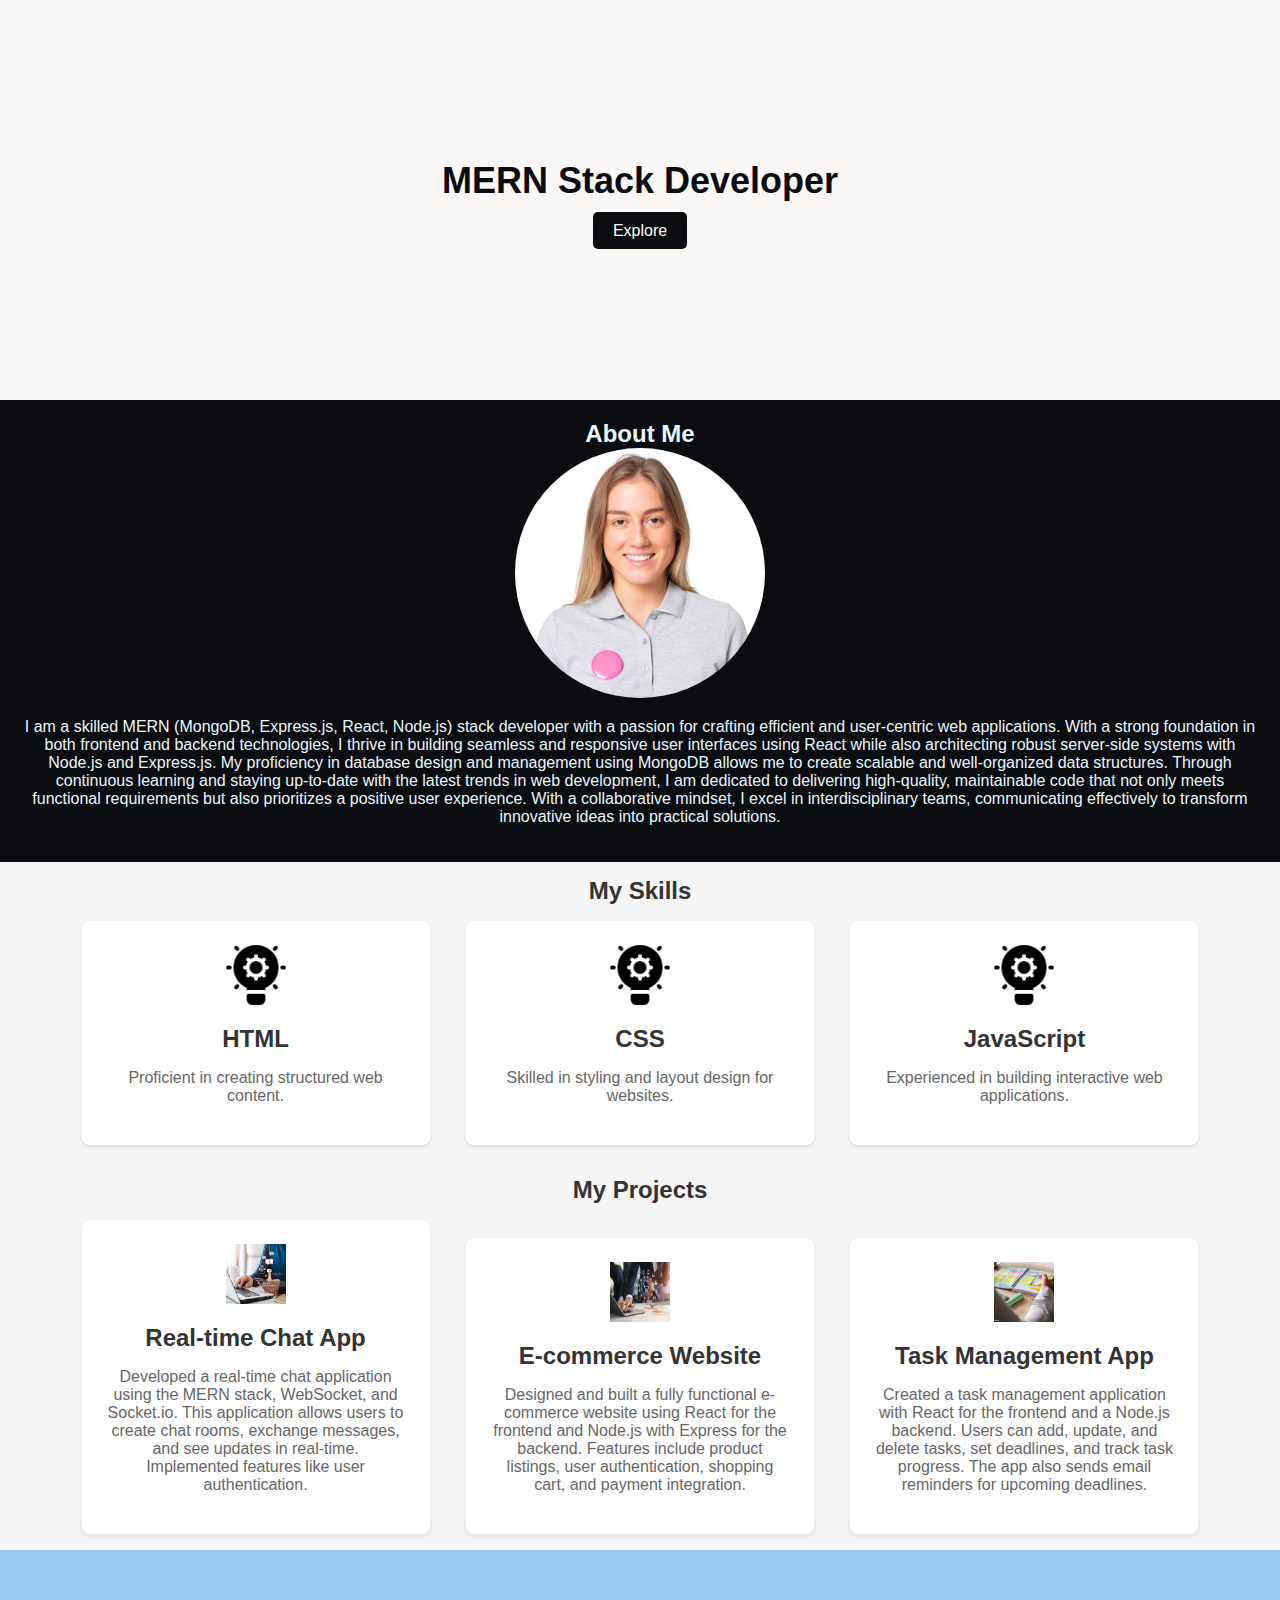
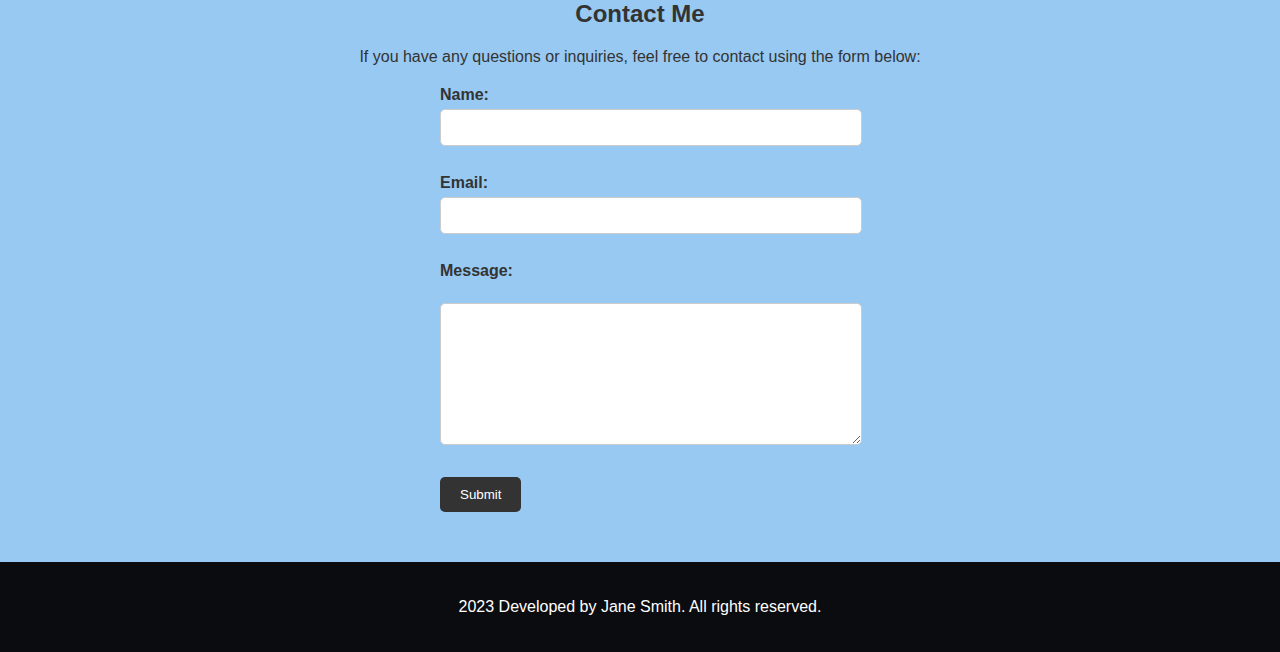
<file: portfolio/solution/portfolio/index.html>
<!DOCTYPE html>
<html>
  <head>
    <title>Portfolio</title>
    <link rel="stylesheet" type="text/css" href="index.css" />
  </head>
  <body>
    <section id="pagetop">
      <h2>MERN Stack Developer</h2>
      <a href="#" class="cta">Explore</a>
    </section>
    <section id="about">
      <h2>About Me</h2>
      <img src="images/profile.jpg" alt="myphoto" class="profile-image" />
      <p>
        I am a skilled MERN (MongoDB, Express.js, React, Node.js) stack
        developer with a passion for crafting efficient and user-centric web
        applications. With a strong foundation in both frontend and backend
        technologies, I thrive in building seamless and responsive user
        interfaces using React while also architecting robust server-side
        systems with Node.js and Express.js. My proficiency in database design
        and management using MongoDB allows me to create scalable and
        well-organized data structures. Through continuous learning and staying
        up-to-date with the latest trends in web development, I am dedicated to
        delivering high-quality, maintainable code that not only meets
        functional requirements but also prioritizes a positive user experience.
        With a collaborative mindset, I excel in interdisciplinary teams,
        communicating effectively to transform innovative ideas into practical
        solutions.
      </p>
    </section>
    <section id="skills">
      <h2>My Skills</h2>
      <div class="skill">
        <img src="images/skills.png" alt="HTML Icon" class="skill-icon" />
        <h3>HTML</h3>
        <p>Proficient in creating structured web content.</p>
      </div>
      <div class="skill">
        <img src="images/skills.png" alt="CSS Icon" class="skill-icon" />
        <h3>CSS</h3>
        <p>Skilled in styling and layout design for websites.</p>
      </div>
      <div class="skill">
        <img src="images/skills.png" alt="JavaScript Icon" class="skill-icon" />
        <h3>JavaScript</h3>
        <p>Experienced in building interactive web applications.</p>
      </div>
    </section>
    <section id="projects">
      <h2>My Projects</h2>
      <div class="project">
        <img src="images/chat.jpg" alt="Chat Application" class="project-image" />
        <h3>Real-time Chat App</h3>
        <p>
          Developed a real-time chat application using the MERN stack, WebSocket, and Socket.io. This application allows users to create chat rooms, exchange messages, and see updates in real-time. Implemented features like user authentication.
        </p>
      </div>
      <div class="project">
        <img src="images/ecommerce.jpg" alt="E-commerce Website" class="project-image" />
        <h3>E-commerce Website</h3>
        <p>
          Designed and built a fully functional e-commerce website using React for the frontend and Node.js with Express for the backend. Features include product listings, user authentication, shopping cart, and payment integration.
        </p>
      </div>
      <div class="project">
        <img src="images/task.jpg" alt="Task Management App" class="project-image" />
        <h3>Task Management App</h3>
        <p>
          Created a task management application with React for the frontend and a Node.js backend. Users can add, update, and delete tasks, set deadlines, and track task progress. The app also sends email reminders for upcoming deadlines.
        </p>
      </div>
    </section>
    <section id="contact">
      <h2>Contact Me</h2>
      <p>If you have any questions or inquiries, feel free to contact using the form below:</p>
      <form>
        <label for="name">Name:</label>
        <input type="text" id="name" name="name" required /><br /><br />
        <label for="email">Email:</label>
        <input type="text" id="email" name="email" required /><br /><br />
        <label for="message">Message:</label><br />
        <textarea id="message" name="message" required></textarea><br /><br />
        <input type="submit" value="Submit" />
      </form>
    </section>
    <footer>
      <p>2023 Developed by Jane Smith. All rights reserved.</p>
    </footer>
    <script src="script.js" type="text/javascript"></script>
  </body>
</html>
</file>
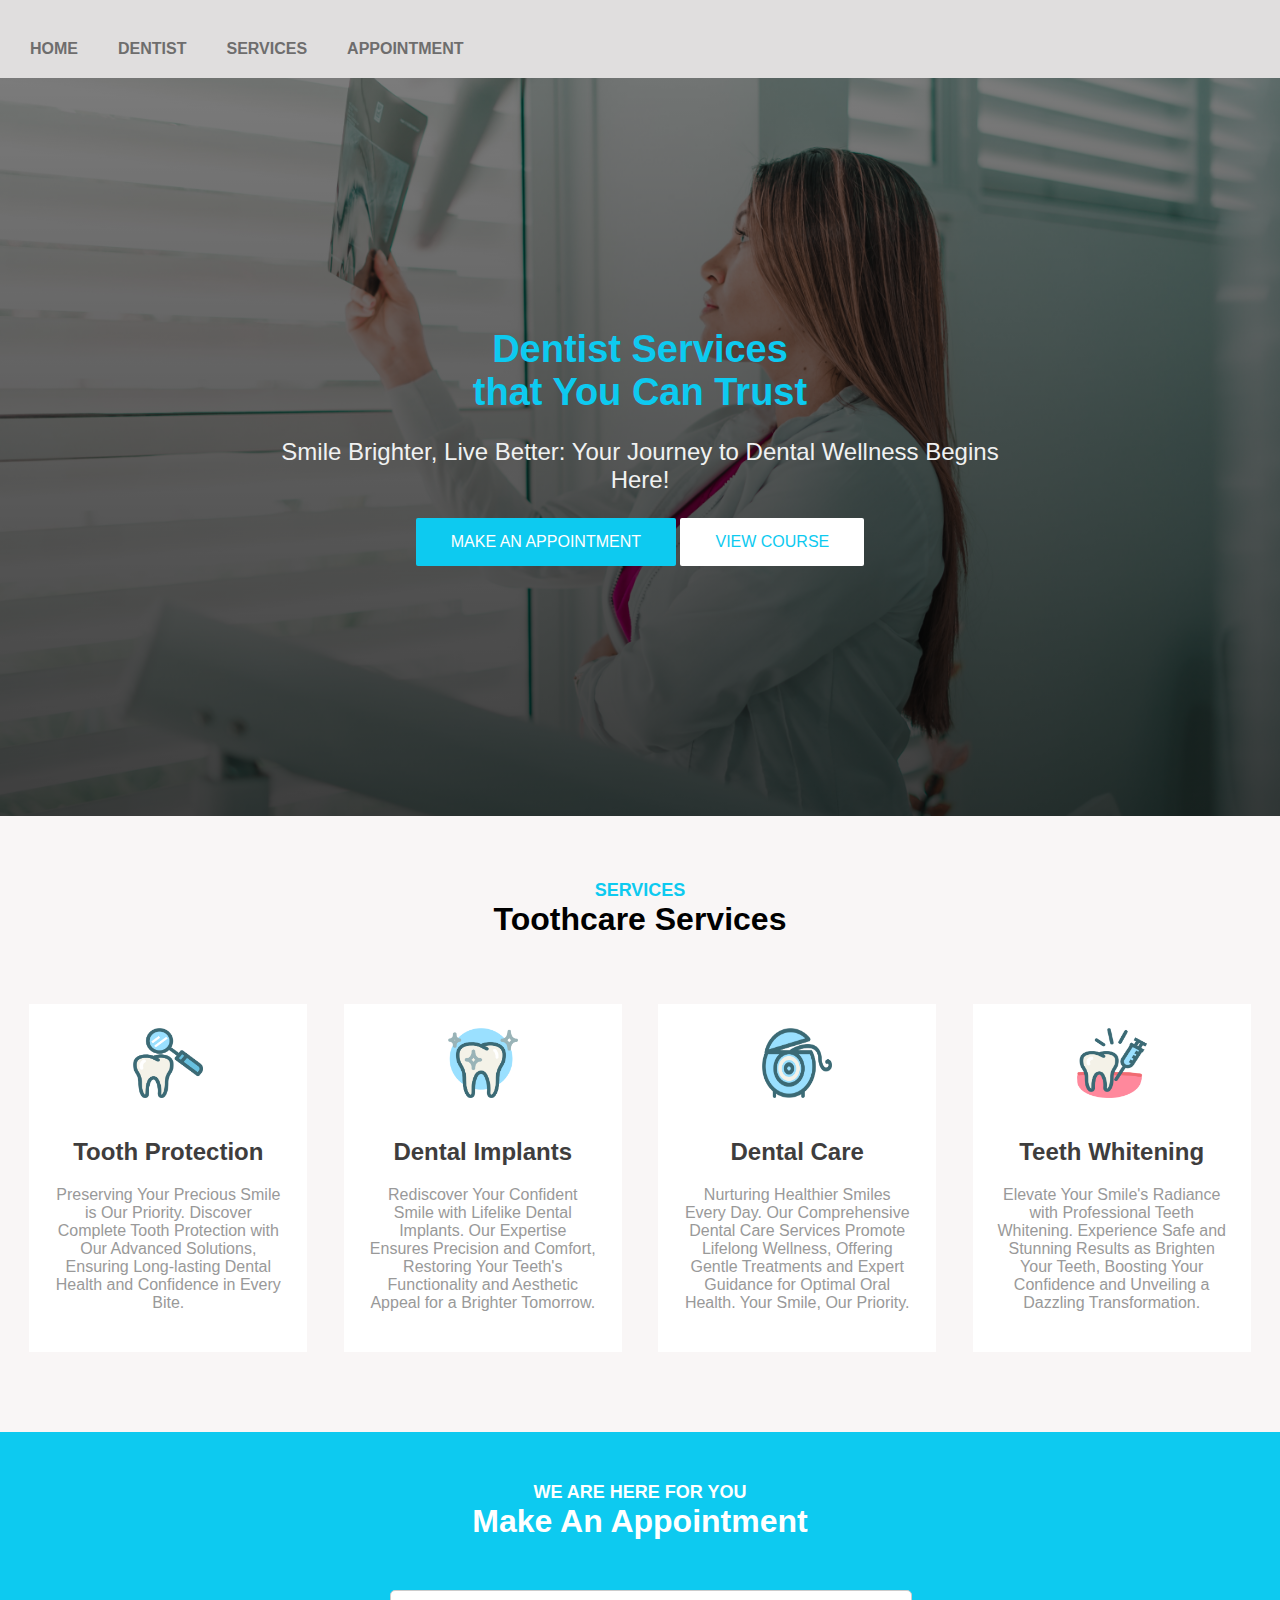
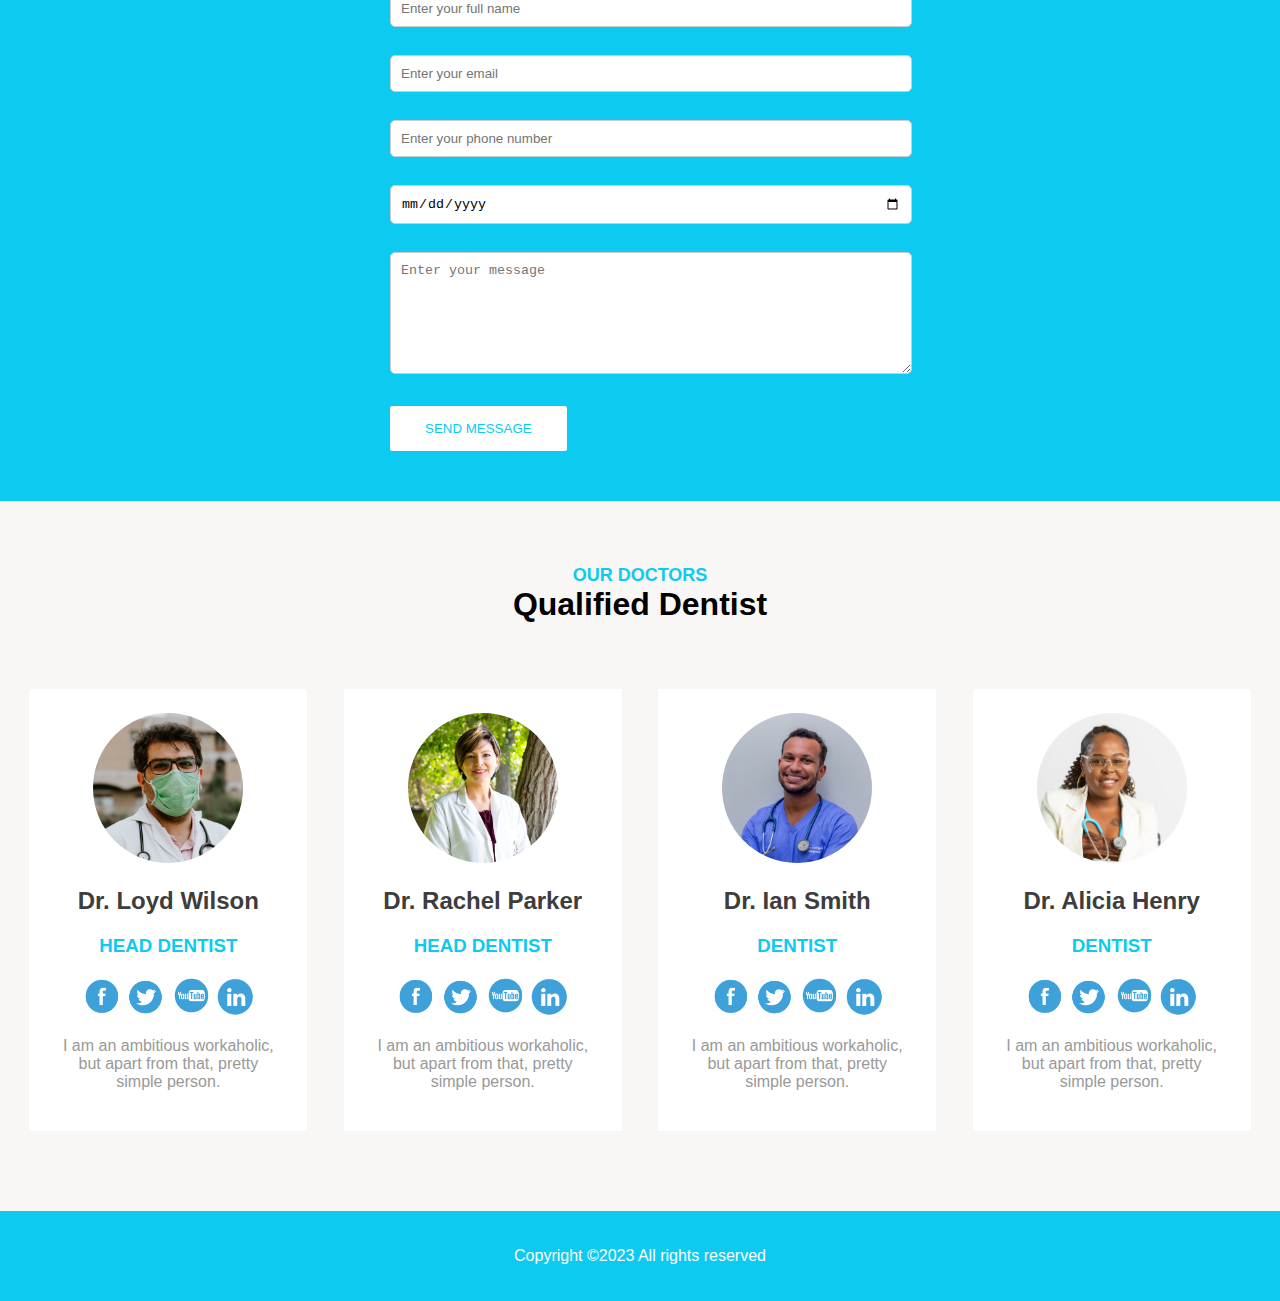
<file: toothcare/solution/Toothcare/index.html>
<!DOCTYPE html>
<html>
  <head>
    <title>Toothcare</title>
    <link rel="stylesheet" type="text/css" href="index.css" />
  </head>
  <body>
    <header>
      <nav>
        <ul>
          <li><a href="#home">HOME</a></li>
          <li><a href="#doctors">DENTIST</a></li>
          <li><a href="#services">SERVICES</a></li>
          <li><a href="#appointment">APPOINTMENT</a></li>
        </ul>
      </nav>
    </header>
    <section id="home">
      <h1>
        Dentist Services<br />
        that You Can Trust
      </h1>
      <p>
        Smile Brighter, Live Better: Your Journey to Dental Wellness Begins Here!
      </p>
      <a href="#appointment" class="btn-1">MAKE AN APPOINTMENT</a>
      <a href="#courses" class="btn-2">VIEW COURSE</a>
    </section>
    <section id="services">
    <h1 class="heading">SERVICES</h1>
      <h1>Toothcare Services</h1>
      <div class="service">
        <img src="images/icon1.png" alt="Service Icon" class="service-img" />
        <h2>Tooth Protection</h2>
        <p>
            Preserving Your Precious Smile is Our Priority. Discover Complete Tooth Protection with Our Advanced Solutions, Ensuring Long-lasting Dental Health and Confidence in Every Bite.
        </p>
      </div>
      <div class="service">
        <img src="images/icon2.png" alt="Service Icon" class="service-img" />
        <h2>Dental Implants</h2>
        <p>
            Rediscover Your Confident Smile with Lifelike Dental Implants. Our Expertise Ensures Precision and Comfort, Restoring Your Teeth's Functionality and Aesthetic Appeal for a Brighter Tomorrow.
        </p>
      </div>
      <div class="service">
        <img src="images/icon3.png" alt="Service Icon" class="service-img" />
        <h2>Dental Care</h2>
        <p>
            Nurturing Healthier Smiles Every Day. Our Comprehensive Dental Care Services Promote Lifelong Wellness, Offering Gentle Treatments and Expert Guidance for Optimal Oral Health. Your Smile, Our Priority.
        </p>
      </div>
      <div class="service">
        <img src="images/icon4.png" alt="Service Icon" class="service-img" />
        <h2>Teeth Whitening</h2>
        <p>
            Elevate Your Smile's Radiance with Professional Teeth Whitening. Experience Safe and Stunning Results as Brighten Your Teeth, Boosting Your Confidence and Unveiling a Dazzling Transformation.
        </p>
      </div>
    </section>
    <section id="appointment">
        <h1 class="heading">WE ARE HERE FOR YOU</h1>
      <h1>Make An Appointment</h1>
      <form>
        <input
          type="text"
          id="name"
          name="name"
          placeholder="Enter your full name"
        /><br /><br />
        <input
          type="text"
          id="email"
          name="email"
          placeholder="Enter your email"
        /><br /><br />
        <input
          type="number"
          id="mobile"
          name="mobile"
          placeholder="Enter your phone number"
        /><br /><br />
        <input
          type="date"
          id="date"
          name="date"
          placeholder="Enter appointment date"
        /><br /><br />
        <textarea
          id="message"
          name="message"
          placeholder="Enter your message"
        ></textarea
        ><br /><br />
        <input
          type="submit"
          value="SEND MESSAGE"
          onclick="validateForm(event)"
        />
      </form>
    </section>
    <section id="doctors">
        <h1 class="heading">OUR DOCTORS</h1>
      <h1>Qualified Dentist</h1>
      <div class="doctor">
        <img src="images/doctor1.jpg" alt="doctor-img" class="doctor-img" />
        <h2>Dr. Loyd Wilson</h2>
        <h3>HEAD DENTIST</h3>
        <a href="#" class="social-icon"><img src="images/facebook-icon.png" alt="Facebook" /></a>
            <a href="#" class="social-icon"><img src="images/twitter-icon.png" alt="Twitter" /></a>
            <a href="#" class="social-icon"><img src="images/youtube-icon.png" alt="Youtube" /></a>
            <a href="#" class="social-icon"><img src="images/linkedin-icon.png" alt="LinkedIn" /></a>
        <p>
            I am an ambitious workaholic, but apart from that, pretty simple person.
        </p>
      </div>
      <div class="doctor">
        <img src="images/doctor2.jpg" alt="doctor-img" class="doctor-img" />
        <h2>Dr. Rachel Parker</h2>
        <h3>HEAD DENTIST</h3>
            <a href="#" class="social-icon"><img src="images/facebook-icon.png" alt="Facebook" /></a>
            <a href="#" class="social-icon"><img src="images/twitter-icon.png" alt="Twitter" /></a>
            <a href="#" class="social-icon"><img src="images/youtube-icon.png" alt="Youtube" /></a>
            <a href="#" class="social-icon"><img src="images/linkedin-icon.png" alt="LinkedIn" /></a>
        <p>
            I am an ambitious workaholic, but apart from that, pretty simple person.
        </p>
        
      </div>
      <div class="doctor">
        <img src="images/doctor3.jpg" alt="doctor-img" class="doctor-img" />
        <h2>Dr. Ian Smith</h2>
        <h3>DENTIST</h3>
        <a href="#" class="social-icon"><img src="images/facebook-icon.png" alt="Facebook" /></a>
            <a href="#" class="social-icon"><img src="images/twitter-icon.png" alt="Twitter" /></a>
            <a href="#" class="social-icon"><img src="images/youtube-icon.png" alt="Youtube" /></a>
            <a href="#" class="social-icon"><img src="images/linkedin-icon.png" alt="LinkedIn" /></a>
        <p>
            I am an ambitious workaholic, but apart from that, pretty simple person.
        </p>
      </div>
      <div class="doctor">
        <img src="images/doctor4.jpg" alt="doctor-img" class="doctor-img" />
        <h2>Dr. Alicia Henry</h2>
        <h3>DENTIST</h3>
        <a href="#" class="social-icon"><img src="images/facebook-icon.png" alt="Facebook" /></a>
            <a href="#" class="social-icon"><img src="images/twitter-icon.png" alt="Twitter" /></a>
            <a href="#" class="social-icon"><img src="images/youtube-icon.png" alt="Youtube" /></a>
            <a href="#" class="social-icon"><img src="images/linkedin-icon.png" alt="LinkedIn" /></a>
        <p>
            I am an ambitious workaholic, but apart from that, pretty simple person.
        </p>
      </div>
    </section>
    <footer>
        <p>Copyright ©2023 All rights reserved </p>
      </footer>
      <script src="script.js" type="text/javascript"></script>
    </body>
  </body>
</html>
</file>
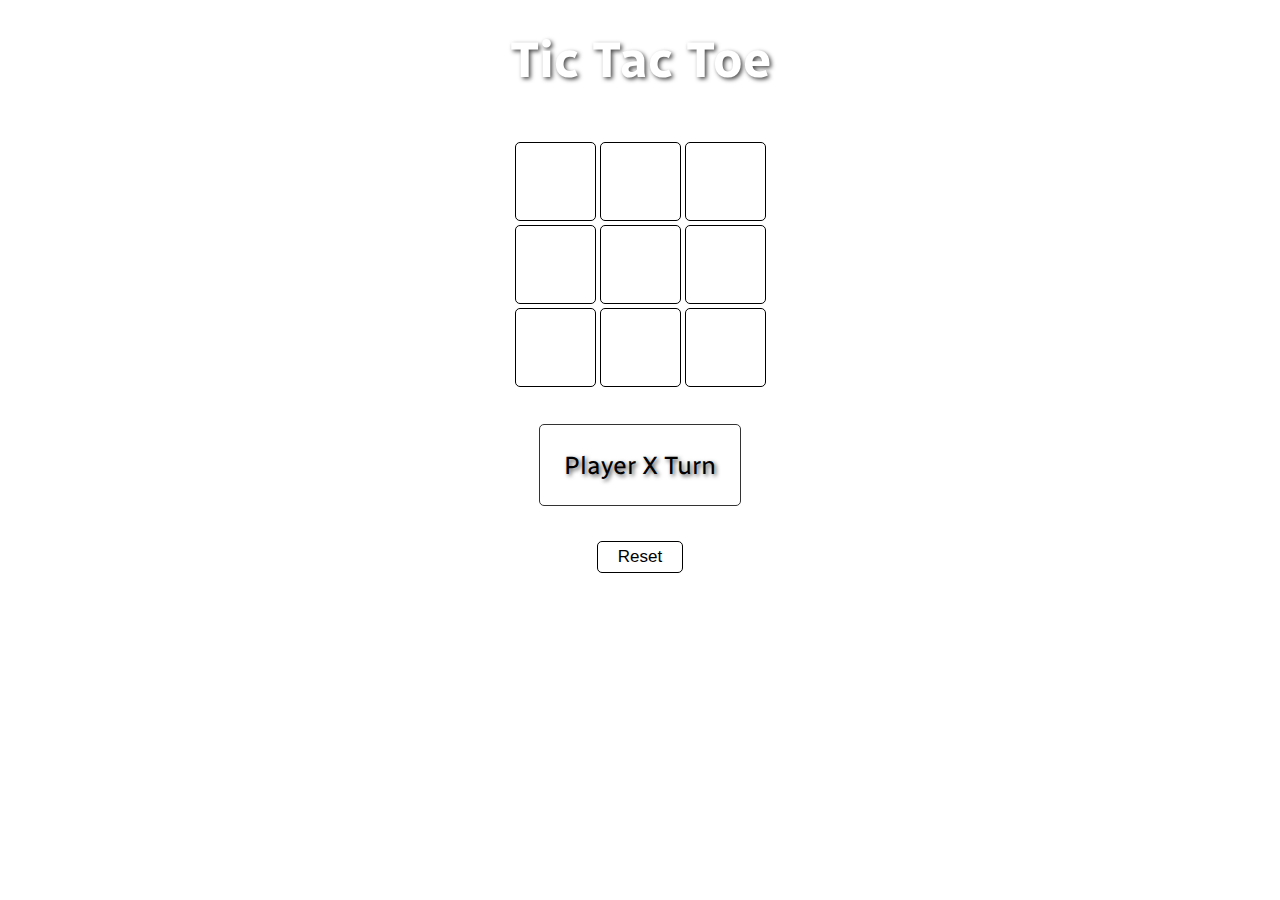
<file: tic_tac_toe/tic_tac_toe answer/tic_tac_toe/index3.html>
<!DOCTYPE html>
<html lang="en">

<head>
  <meta charset="UTF-8">
  <meta http-equiv="X-UA-Compatible" content="IE=edge">
  <meta name="viewport" content="width=device-width, initial-scale=1.0">
  <title>Tic Tac Toe</title>
  <link rel="stylesheet" href="style1.css">
</head>

<body>

  <body>
    <div class="header">
      <h1 class="header">Tic Tac Toe</h1>
    </div>

    <div class="box">
      <div class="row">
        <input class="btn" type="text" readonly>
        <input class="btn" type="text" readonly>
        <input class="btn" type="text" readonly>
      </div>
      <div class="row">
        <input class="btn" type="text" readonly>
        <input class="btn" type="text" readonly>
        <input class="btn" type="text" readonly>
      </div>
      <div class="row">
        <input class="btn" type="text" readonly>
        <input class="btn" type="text" readonly>
        <input class="btn" type="text" readonly>
      </div>

    </div>

    <div class="result-container">
        <p class="result">Player X Turn</p>
      </div>

    <div class="reset">
      <button id="reset">Reset</button>
    </div>
    <script src="app.js"></script>
  </body>

</html>
</file>
<file: portfolio/solution/portfolio/index.css>
body {
  font-family: "Segoe UI", Tahoma, Geneva, Verdana, sans-serif;
  margin: 0;
  padding: 0;
  background-color: #f9f6f6;
  color: #333;
}

h1,h2,h3 {
  margin: 0;
}

#pagetop {
  background-image: url("https://plus.unsplash.com/premium_photo-1661775756810-82dbd209fc95?ixlib=rb-4.0.3&ixid=M3wxMjA3fDB8MHxwaG90by1wYWdlfHx8fGVufDB8fHx8fA%3D%3D&auto=format&fit=crop&w=1954&q=80");
  background-size: cover;
  background-position: center;
  color: #0b0c10;
  padding: 160px;
  text-align: center;
}

#pagetop h2 {
  font-size: 36px;
  margin-bottom: 20px;
}

.cta {
  background-color: #0b0c10;
  color: #fff;
  padding: 10px 20px;
  text-decoration: none;
  border-radius: 5px;
}

#about {
  background-color: #0b0c10;
  color: #e8f7ff;
  padding: 20px;
  text-align: center;
}

.profile-image {
  width: 250px;
  height: 250px;
  border-radius: 50%;
  object-fit: cover;
  border: 0px solid #ffffff;
}

#skills {
  background-color: #f5f5f5;
  padding: 15px;
  text-align: center;
}
#projects{
  background-color: #f5f5f5;
  /* padding: 7rem 0; */
  text-align: center;
}

.skill {
  display: inline-block;
  width: 300px;
  padding: 1.5rem;
  margin: 1rem;
  background-color: white;
  border-radius: 8px;
  box-shadow: 0px 2px 4px rgba(0, 0, 0, 0.1);
}

.project{
  display: inline-block;
  width: 300px;
  padding: 1.5rem;
  margin: 1rem;
  background-color: white;
  border-radius: 8px;
  box-shadow: 0px 2px 4px rgba(0, 0, 0, 0.1);
}

.skill-icon {
  width: 60px;
  height: 60px;
  margin-bottom: 1rem;
}

.project-image{
  width: 60px;
  height: 60px;
  margin-bottom: 1rem;
}

.skill h3 {
  font-size: 1.5rem;
  margin-bottom: 0.5rem;
}

.project h3{
  font-size: 1.5rem;
  margin-bottom: 0.5rem;
}

.skill p {
  font-size: 1rem;
  color: #666;
}

.project p{
  font-size: 1rem;
  color: #666;
}

#contact form {
  max-width: 400px;
  margin: 0 auto;
  text-align: left;
}

#contact form label {
  display: block;
  font-weight: bold;
  margin-bottom: 5px;
}

#contact form input[type="text"],
#contact form textarea {
  width: 100%;
  padding: 10px;
  margin-bottom: 10px;
  border: 1px solid #ccc;
  border-radius: 5px;
}

#contact form textarea {
  height: 120px;
}

#contact form input[type="submit"] {
  background-color: #333;
  color: white;
  border: none;
  padding: 10px 20px;
  border-radius: 5px;
  cursor: pointer;
}

#contact form input[type="submit"]:hover {
  background-color: #555;
}

#contact {
  background-color: #97c9f2;
  padding: 50px 0;
  text-align: center;
}

#contact h2 {
  margin-bottom: 20px;
}

#contact p {
  margin-bottom: 20px;
}

footer {
  background-color: #0b0c10;
  color: #fff;
  padding: 20px;
  text-align: center;
}
</file>
<file: toothcare/solution/Toothcare/index.css>
body {
  font-family: "Segoe UI", Tahoma, Geneva, Verdana, sans-serif;
  margin: 0;
  padding: 0;
  background-color: #f8f8f8;
  color: #999999;
}

header {
  background-color: #e0dede;
  color: #fff;
  padding: 20px;
  text-align: center;
}

nav {
  text-align: center;
  margin-top: 20px;
}

nav ul {
  list-style-type: none;
  margin: 0;
  padding: 0;
  display: flex;
  justify-content: left;
}

nav ul li {
  margin-right: 20px;
}

nav ul li a {
  color: #6e6d6d;
  text-decoration: none;
  font-size: 16px;
  font-weight: 600;
  padding: 10px;
  border-radius: 5px;
}

nav ul li a:hover {
  color: #0dcaf0;
}
h1 {
  color: black;
  font-size: 32px;
  margin-top: 0px;
  margin-bottom: 50px;
}
h2 {
  color: rgb(62, 61, 61);
}
h3 {
  color: #0dcaf0;
}
.heading {
  color: #0dcaf0;
  font-size: 18px;
  margin-bottom: 0px;
}
#home {
  background-image: linear-gradient(
      to bottom,
      rgba(0, 0, 0, 0.5) 0%,
      rgba(0, 0, 0, 0.8) 120%
    ),
    url(images/banner3.jpg);
  background-color: rgba(13, 19, 33, 0);
  background-size: cover;
  background-position: center;
  color: #f0f1f1;
  padding: 250px;
  text-align: center;
}
#home h1 {
  color: #0dcaf0;
  font-size: 38px;
  margin-bottom: 10px;
}
#home p {
  font-size: 24px;
}
.btn-1 {
  background-color: #0dcaf0;
  color: #fff;
  padding: 15px 35px;
  text-decoration: none;
  border-radius: 2px;
  display: inline-block;
  opacity: 1;
}
.btn-2 {
  background-color: #fff;
  color: #0dcaf0;
  padding: 15px 35px;
  text-decoration: none;
  border-radius: 2px;
  display: inline-block;
  opacity: 1;
}
#services {
  background-color: #f9f6f6;
  padding: 4rem 0;
  text-align: center;
}

.service {
  display: inline-block;
  width: 230px;
  padding: 1.5rem;
  margin: 1rem;
  background-color: white;
}
.service:hover {
  background-color: #0dcaf0;
  color: white;
}
.service-img {
  width: 70px;
  height: 70px;
  margin-bottom: 1rem;
}

#appointment {
  background-color: #0dcaf0;
  color: white;
  padding: 50px;
  text-align: center;
}
#appointment h1 {
  color: white;
}
#appointment form {
  max-width: 500px;
  margin: 0 auto;
  text-align: left;
}
#appointment form input[type="text"],
#appointment form input[type="number"],
#appointment form input[type="date"],
#appointment form textarea {
  width: 100%;
  padding: 10px;
  margin-bottom: 10px;
  border: 1px solid #ccc;
  border-radius: 5px;
}
#appointment form textarea {
  height: 100px;
}
#appointment form input[type="submit"] {
  background-color: white;
  color: #0dcaf0;
  border: none;
  padding: 15px 35px;
  border-radius: 2px;
  cursor: pointer;
  font-family: "Gill Sans", "Gill Sans MT", Calibri, "Trebuchet MS", sans-serif;
}
#appointment form input[type="submit"]:hover {
  background-color: #0dcaf0;
  color: white;
}
#doctors {
  background-color: #f9f6f6;
  padding: 4rem 0;
  text-align: center;
}

.doctor {
  display: inline-block;
  width: 230px;
  padding: 1.5rem;
  margin: 1rem;
  background-color: white;
}
.doctor-img {
  width: 150px;
  height: 150px;
  border-radius: 50%;
  object-fit: cover;
  border: 0px solid #ffffff;
}
.social-icon img {
  width: 40px;
}

footer {
  background-color: #0dcaf0;
  color: #fff;
  padding: 20px;
  text-align: center;
}
</file>
<file: tic_tac_toe/tic_tac_toe answer/tic_tac_toe/style1.css>
@import url("https://fonts.googleapis.com/css2?family=Radio+Canada:wght@400;500;600;700&display=swap");

body {
  background-image: url("https://cdn.pixabay.com/photo/2018/03/17/19/36/connection-3234929_1280.jpg");
  background-size: cover;
  background-repeat: no-repeat;
  background-position: center center;
  font-family: "Radio Canada", sans-serif;
}

.header {
  display: flex;
  align-items: center;
  justify-content: center;
  margin: 15px;
}

.header h1 {
    text-align: center;
    color: #fff; /* Bright white color for the header text */
    text-shadow: 2px 2px 4px rgba(0, 0, 0, 0.7); /* Lighter text shadow */
    font-size: 50px;
  }

.box {
  display: flex;
  align-items: center;
  justify-content: center;
  flex-direction: column;
  margin: 35px;
}

.row {
  display: flex;
  align-items: center;
  justify-content: center;
}

.btn {
    border: 1px solid black;
    border-radius: 5px;
    height: 75px;
    margin: 2px;
    width: 75px;
    text-align: center;
    font-size: 50px;
    font-weight: 500;
    background-color: rgba(255, 255, 255, 0.7);
    color: #333; /* Darker color for the buttons */
    text-shadow: 1px 1px 2px rgba(255, 255, 255, 0.7); /* Lighter text shadow */
  }

.btn:hover {
  cursor: pointer;
  background-color: rgba(240, 240, 240, 0.9);
}

.btn:disabled {
  color: black;
  cursor: no-drop;
}

.result-container {
    background-color: rgba(255, 255, 255, 0.7); /* Background color for the result text */
    border: 1px solid #333; /* Border around the result text */
    border-radius: 5px;
    margin:  auto; /* Center the result text */
    max-width: 200px; /* Set a maximum width for the result text box */
    text-align: center;
  }
  

.result {
    text-align: center;
    color: #000;/*   Bright white color for the result text */
    text-shadow: 2px 2px 4px rgba(0, 0, 0, 0.7); /*  Lighter text shadow */ 
     font-size: 25px;
  } 

.reset {
  text-align: center;
}

#reset {
  border: 1px solid black;
  cursor: pointer;
  color: black;
  background-color: white;
  border-radius: 5px;
  padding: 5px 20px;
  font-size: 17px;
  margin: 35px;
  transition: all 0.1s ease-in-out;
}

#reset:hover {
    color: #fff; /* Bright white color on hover */
    background-color: black;
  }
</file>
